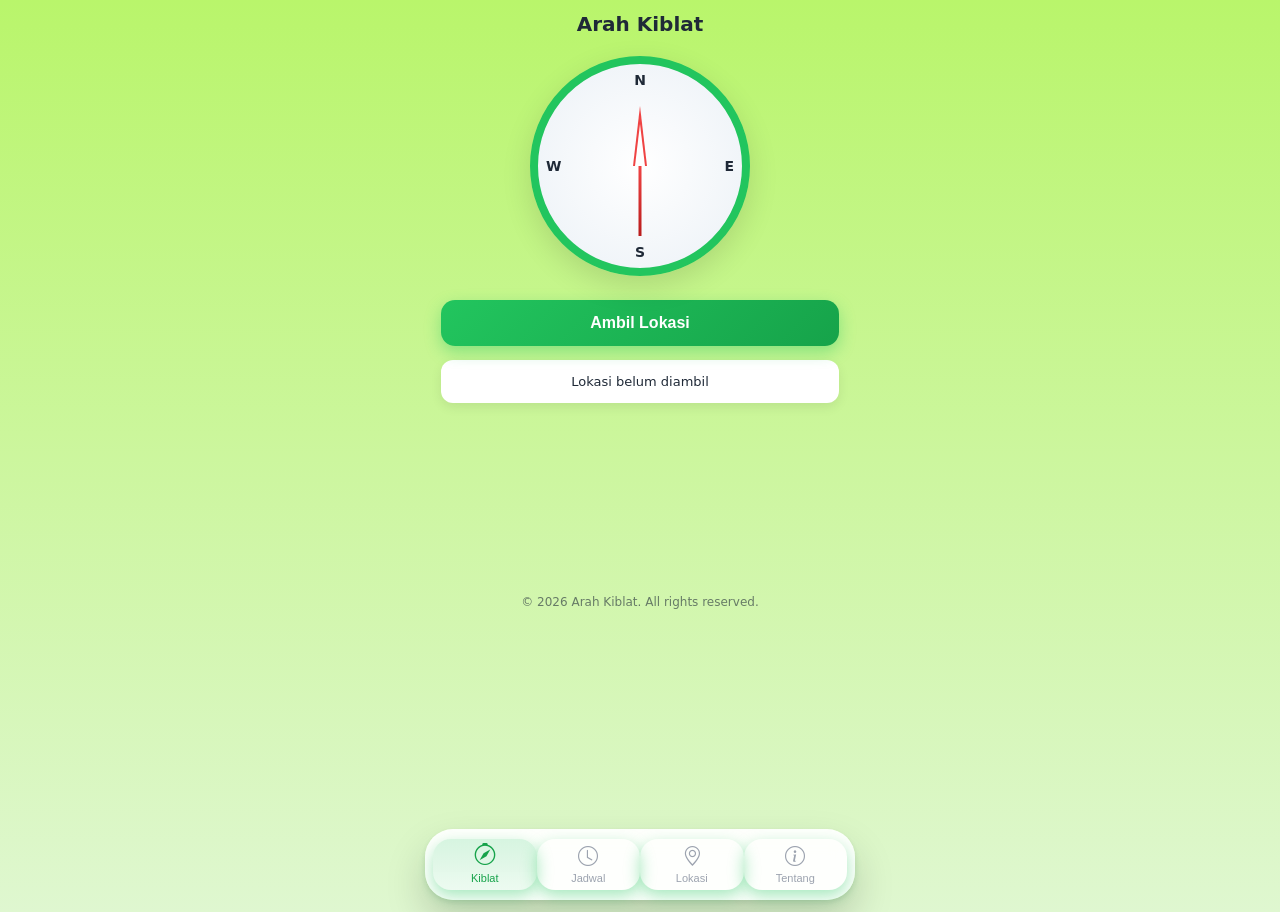
<file: index.html>
<!DOCTYPE html>
<html lang="id">
<head>
    <meta charset="UTF-8">
    <meta name="viewport" content="width=device-width, initial-scale=1.0, viewport-fit=cover">
    <title>PWA Arah Kiblat</title>
    <link rel="manifest" href="manifest.json">
    <link rel="stylesheet" href="https://cdn.jsdelivr.net/npm/bootstrap-icons@1.11.1/font/bootstrap-icons.css">
    <link rel="stylesheet" href="style.css">
    <!-- <meta name="apple-mobile-web-app-capable" content="yes"> -->
</head>

<body>

    <main>

        <!-- ===== PAGE: KIBLAT ===== -->
        <section id="kiblat" class="page active">
            <h2>Arah Kiblat</h2>

            <div class="compas-container">
                <div class="compas">
                    <div class="compass-direction north">N</div>
                    <div class="compass-direction south">S</div>
                    <div class="compass-direction east">E</div>
                    <div class="compass-direction west">W</div>

                    <div class="needle">
                        <div class="shaft"></div>
                    </div>
                </div>
            </div>

            <button id="btnlokasi">Ambil Lokasi</button>
            <p id="hasil">Lokasi belum diambil</p>
        </section>

        <!-- ===== PAGE: JADWAL ===== -->
        <section id="jadwal" class="page">
            <h2>Jadwal Sholat</h2>

            <p id="kotaJadwal">Kota : -</p>
            <p id="tanggal">Tanggal : -</p>

            <ul class="jadwal-list">
                <li><i class="bi bi-sunrise"></i> Subuh <span id="subuh">-</span></li>
                <li><i class="bi bi-sun"></i> Dzuhur <span id="dzuhur">-</span></li>
                <li><i class="bi bi-cloud-sun"></i> Ashar <span id="ashar">-</span></li>
                <li><i class="bi bi-sunset"></i> Maghrib <span id="maghrib">-</span></li>
                <li><i class="bi bi-moon-stars"></i> Isya <span id="isya">-</span></li>
            </ul>
        </section>

        <!-- ===== PAGE: LOKASI ===== -->
        <section id="lokasi" class="page">
            <h2>Lokasi Anda</h2>
            <p id="infoLokasi">Informasi lokasi akan ditampilkan di sini</p>
        </section>

        <!-- ===== PAGE: TENTANG ===== -->
        <section id="tentang" class="page">
            <h2>Tentang Aplikasi</h2>
            <p>
                Aplikasi ini membantu menentukan arah Kiblat dan jadwal Sholat
                berdasarkan lokasi Anda. Dibuat sebagai PWA agar dapat diakses
                di web maupun mobile dengan nyaman.
            </p>
        </section>

    </main>

    <!-- ================= FOOTER ================= -->
    <footer>
        <p>&copy; 2026 Arah Kiblat. All rights reserved.</p>
    </footer>

    <!-- ================= BOTTOM NAV ================= -->
    <nav class="bottom-nav">
        <button class="active" onclick="showPage('kiblat')">
            <i class="bi bi-compass"></i>
            <span>Kiblat</span>
        </button>

        <button onclick="showPage('jadwal')">
            <i class="bi bi-clock"></i>
            <span>Jadwal</span>
        </button>

        <button onclick="showPage('lokasi')">
            <i class="bi bi-geo-alt"></i>
            <span>Lokasi</span>
        </button>

        <button onclick="showPage('tentang')">
            <i class="bi bi-info-circle"></i>
            <span>Tentang</span>
        </button>
    </nav>

    <!-- ================= JS ================= -->
    <script src="app.js"></script>

</body>
</html>
</file>
<file: style.css>
/* =====================
   RESET
===================== */
* {
    margin: 0;
    padding: 0;
    box-sizing: border-box;
}

/* =====================
   BODY (APP STYLE)
===================== */
body {
    font-family: system-ui, -apple-system, BlinkMacSystemFont, "Segoe UI", sans-serif;
    background: linear-gradient(180deg, #b9f56b 0%, #dff7d0 100%);
    min-height: 100vh;
    color: #1f2937;
}

/* =====================
   MAIN APP CONTAINER
===================== */
main {
    max-width: 430px;
    margin: 0 auto;
    padding: env(safe-area-inset-top) 16px 140px;
    padding-bottom: 160px;
}

/* =====================
   PAGE HANDLER
===================== */
.page {
    display: none;
}

.page.active {
    display: block;
}

/* =====================
   SECTION HEAD
===================== */
h2 {
    text-align: center;
    font-size: 20px;
    margin: 12px 0 20px;
    font-weight: 600;
}

/* =====================
   COMPASS AREA
===================== */
.compas-container {
    display: flex;
    justify-content: center;
    margin-bottom: 24px;
}

.compas {
    width: 220px;
    height: 220px;
    border-radius: 50%;
    border: 8px solid #22c55e;
    background: radial-gradient(circle, #ffffff 0%, #f1f5f9 70%);
    position: relative;
    box-shadow: 0 10px 30px rgba(0,0,0,.12);
}

/* arah */
.compass-direction {
    position: absolute;
    font-size: 14px;
    font-weight: 600;
}

.north { top: 8px; left: 50%; transform: translateX(-50%); }
.south { bottom: 8px; left: 50%; transform: translateX(-50%); }
.east  { right: 8px; top: 50%; transform: translateY(-50%); }
.west  { left: 8px; top: 50%; transform: translateY(-50%); }

/* jarum */
.needle {
    position: absolute;
    top: 50%;
    left: 50%;
    transform: translate(-50%, -50%) rotate(0deg);
    transform-origin: center bottom;
    transition: transform 1.2s ease-out;
}

.needle::before {
    content: '';
    border-left: 7px solid transparent;
    border-right: 7px solid transparent;
    border-bottom: 60px solid #ef4444;
    position: absolute;
    top: -60px;
    left: -7px;
}

.needle::after {
    content: '';
    border-left: 5px solid transparent;
    border-right: 5px solid transparent;
    border-bottom: 42px solid #fff;
    position: absolute;
    top: -42px;
    left: -5px;
}

.needle .shaft {
    width: 3px;
    height: 70px;
    background: linear-gradient(#ef4444, #b91c1c);
    position: absolute;
    left: 50%;
    transform: translateX(-50%);
}

/* =====================
   BUTTON
===================== */
button {
    width: 100%;
    padding: 14px;
    font-size: 16px;
    font-weight: 600;
    border-radius: 14px;
    border: none;
    background: linear-gradient(135deg, #22c55e, #16a34a);
    color: #fff;
    box-shadow: 0 6px 16px rgba(34,197,94,.4);
    cursor: pointer;
}

button:active {
    transform: scale(0.97);
}

/* =====================
   INFO BOX
===================== */
#hasil {
    margin-top: 14px;
    padding: 14px;
    background: #ffffff;
    border-radius: 12px;
    font-size: 13px;
    text-align: center;
    box-shadow: 0 4px 12px rgba(0,0,0,.08);
}

/* =====================
   JADWAL SHOLAT
===================== */
.jadwal-list {
    list-style: none;
    margin-top: 16px;
}

.jadwal-list li {
    background: #ffffff;
    border-radius: 14px;
    padding: 14px 16px;
    margin-bottom: 10px;
    display: flex;
    justify-content: space-between;
    align-items: center;
    box-shadow: 0 4px 14px rgba(0,0,0,.08);
}

.jadwal-list i {
    color: #22c55e;
    font-size: 22px;
}

.jadwal-list span {
    font-weight: 600;
}

/* =====================
   FOOTER
===================== */
footer {
    display: none;
}

@media (min-width: 768px) {
    footer {
        display: block;
        text-align: center;
        font-size: 12px;
        opacity: 0.6;
        margin: 32px 0;
    }
}

/* =====================
   BOTTOM NAV (APP STYLE)
===================== */
.bottom-nav {
    position: fixed;
    left: 50%;
    bottom: env(safe-area-inset-bottom);
    transform: translateX(-50%);
    width: calc(100% - 20px);
    max-width: 430px;
    background: rgba(255,255,255,0.95);
    backdrop-filter: blur(10px);
    border-radius: 28px;
    padding: 10px 8px;
    display: flex;
    justify-content: space-between;
    box-shadow: 
        0 20px 40px rgba(0,0,0,.18),
        0 2px 6px rgba(0,0,0,.08);
    z-index: 999;
}


.bottom-nav button {
    flex: 1;
    background: none;
    border: none;
    padding: 6px 0;
    border-radius: 18px;
    color: #9ca3af;
    font-size: 11px;
    font-weight: 500;
    display: flex;
    flex-direction: column;
    align-items: center;
    gap: 4px;
    transition: all .25s ease;
}


.bottom-nav i {
    font-size: 20px;
    transition: transform .25s ease;
}


.bottom-nav button.active {
    color: #16a34a;
    background: linear-gradient(
        180deg,
        rgba(34,197,94,.18),
        rgba(34,197,94,.08)
    );
}

.bottom-nav button.active i {
    transform: translateY(-2px) scale(1.1);
}

.bottom-nav button:active {
    transform: scale(0.96);
}
</file>
